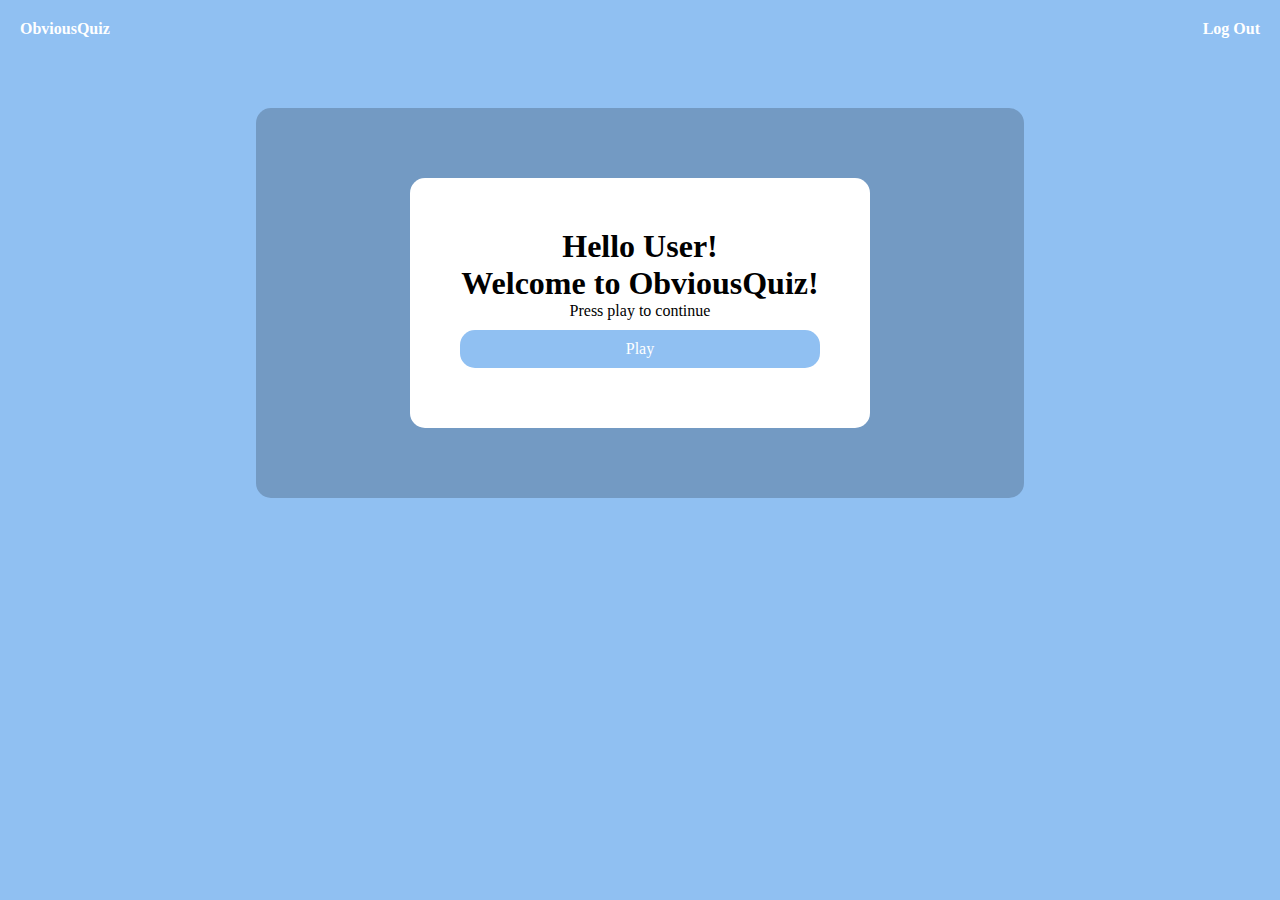
<file: index.html>
<!DOCTYPE html>
<html lang="en">
  <head>
    <meta charset="UTF-8" />
    <meta name="viewport" content="width=device-width, initial-scale=1.0" />
    <title>Quiz App</title>
    <link rel="stylesheet" href="./styles/style.css" />
  </head>
  <body>
    <nav>
        <a href="index.html" class="logo">ObviousQuiz</a>
        <a href="./pages/login.html" class="logout">Log Out</a>
    </nav>
    <section class="wrap">
        
      <div class="" id="welcome">
        <h1>
          Hello User! <br />
          Welcome to ObviousQuiz!
        </h1>
        <p>Press play to continue</p>
        <a href="pages/signup.html">Play</a>
      </div>
    </section>
    <script defer src="../script.js"></script>
  </body>
</html>
</file>
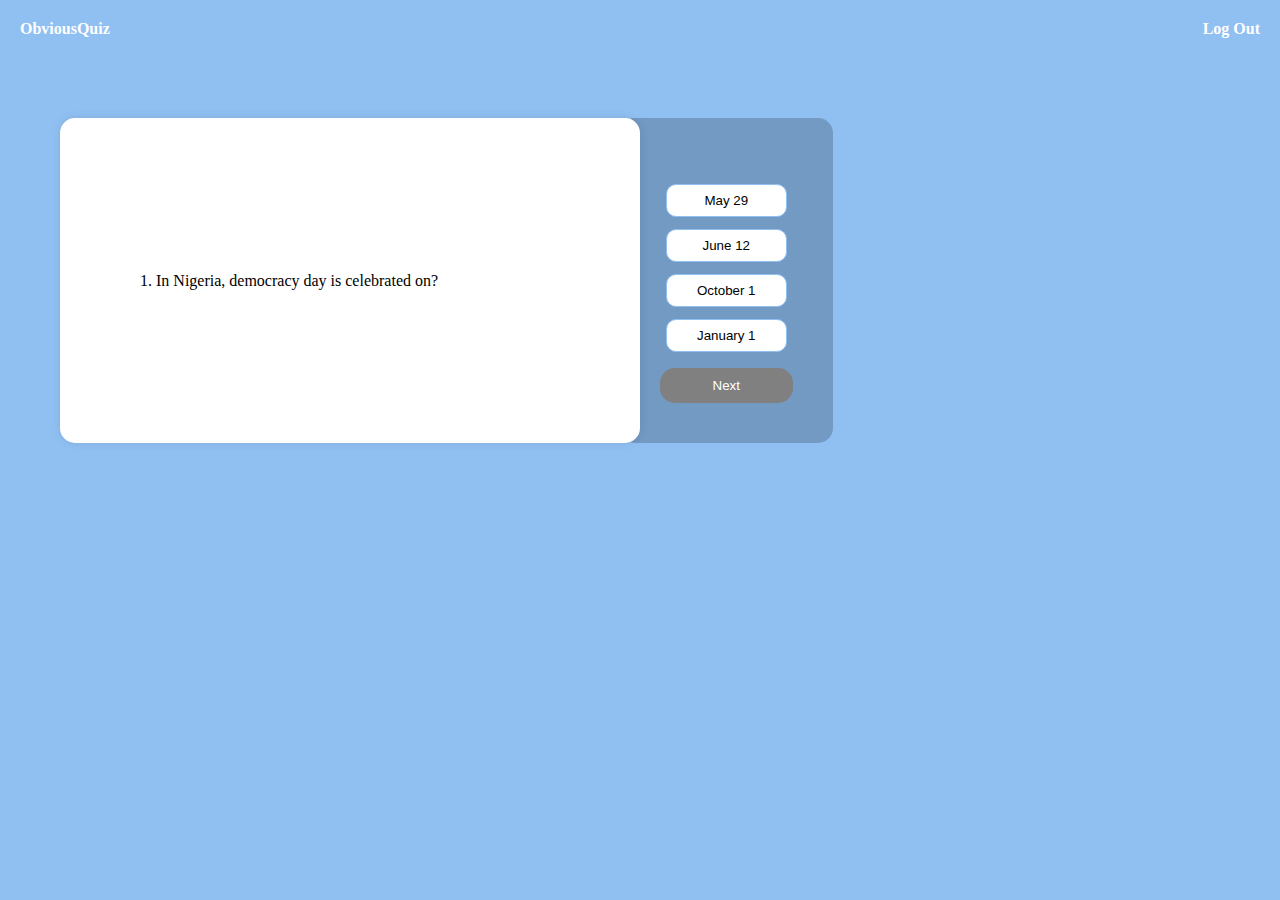
<file: pages/game.html>
<!DOCTYPE html>
<html lang="en">
  <head>
    <meta charset="UTF-8" />
    <meta name="viewport" content="width=device-width, initial-scale=1.0" />
    <title>Sign Up</title>
    <!-- <script src="https://cdn.tailwindcss.com"></script> -->
    <link rel="stylesheet" href="../styles/game.css" />
  </head>
  <body>
    <nav>
      <a href="../index.html" class="logo">ObviousQuiz</a>
      <a href="./login.html" class="logout">Log Out</a>
    </nav>
    <section class="wrap">
      <div class="container">
        <div class="question">
          <h1>Question</h1>
        </div>
      </div>
      <div class="left">
        <div class="answers">
          <button class="btn">Answer 1</button>
          <button class="btn">Answer 2</button>
          <button class="btn">Answer 3</button>
          <button class="btn">Answer 4</button>
        </div>
        <button type="submit" id="next-btn">Next</button>
      </div>
    </section>
    <script src="../script.js"></script>
  </body>
</html>
</file>
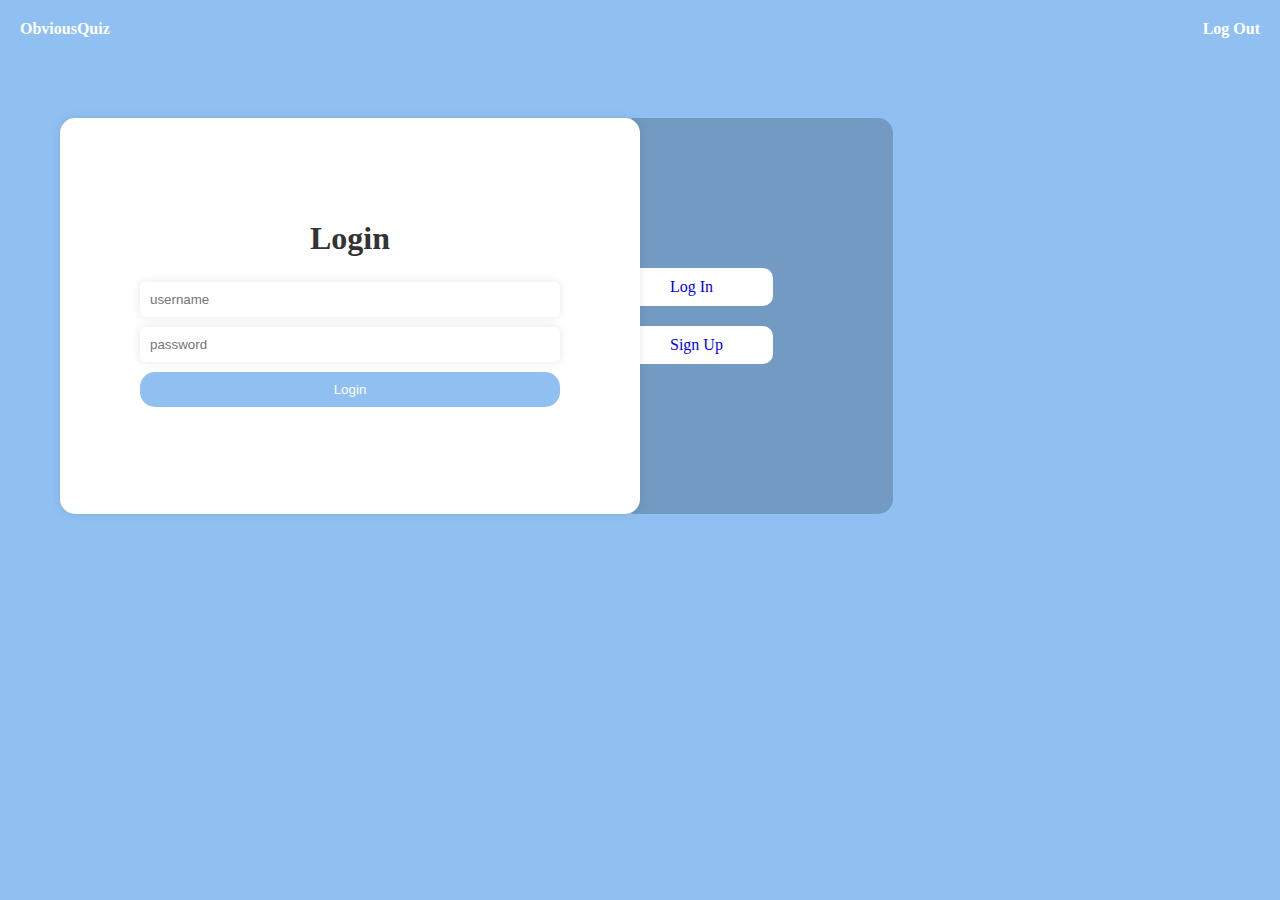
<file: pages/login.html>
<!DOCTYPE html>
<html lang="en">
  <head>
    <meta charset="UTF-8" />
    <meta name="viewport" content="width=device-width, initial-scale=1.0" />
    <title>Login</title>
    <link rel="stylesheet" href="../styles/login.css" />
  </head>
  <body>
    <nav>
        <a href="../index.html" class="logo">ObviousQuiz</a>
        <a href="./pages/login.html" class="logout">Log Out</a>
    </nav>
    <section>
      <form id="login-form">
        <h1>Login</h1>
        <!-- <label for="username">Username</label> -->
        <input
          type="text"
          name="username"
          id="username"
          placeholder="username"
        />
        <!-- <label for="password">Password</label> -->
        <input
          type="password"
          name="password"
          id="password"
          placeholder="password"
        />
        <button type="submit"><a href="welcome.html">Login</a></button>
      </form>
      <div>
        <a href="login.html">Log In</a>
        <a href="signup.html">Sign Up</a>
      </div>
    </section>
    <script type="text/script" src="../script.js"></script>
  </body>
</html>
</file>
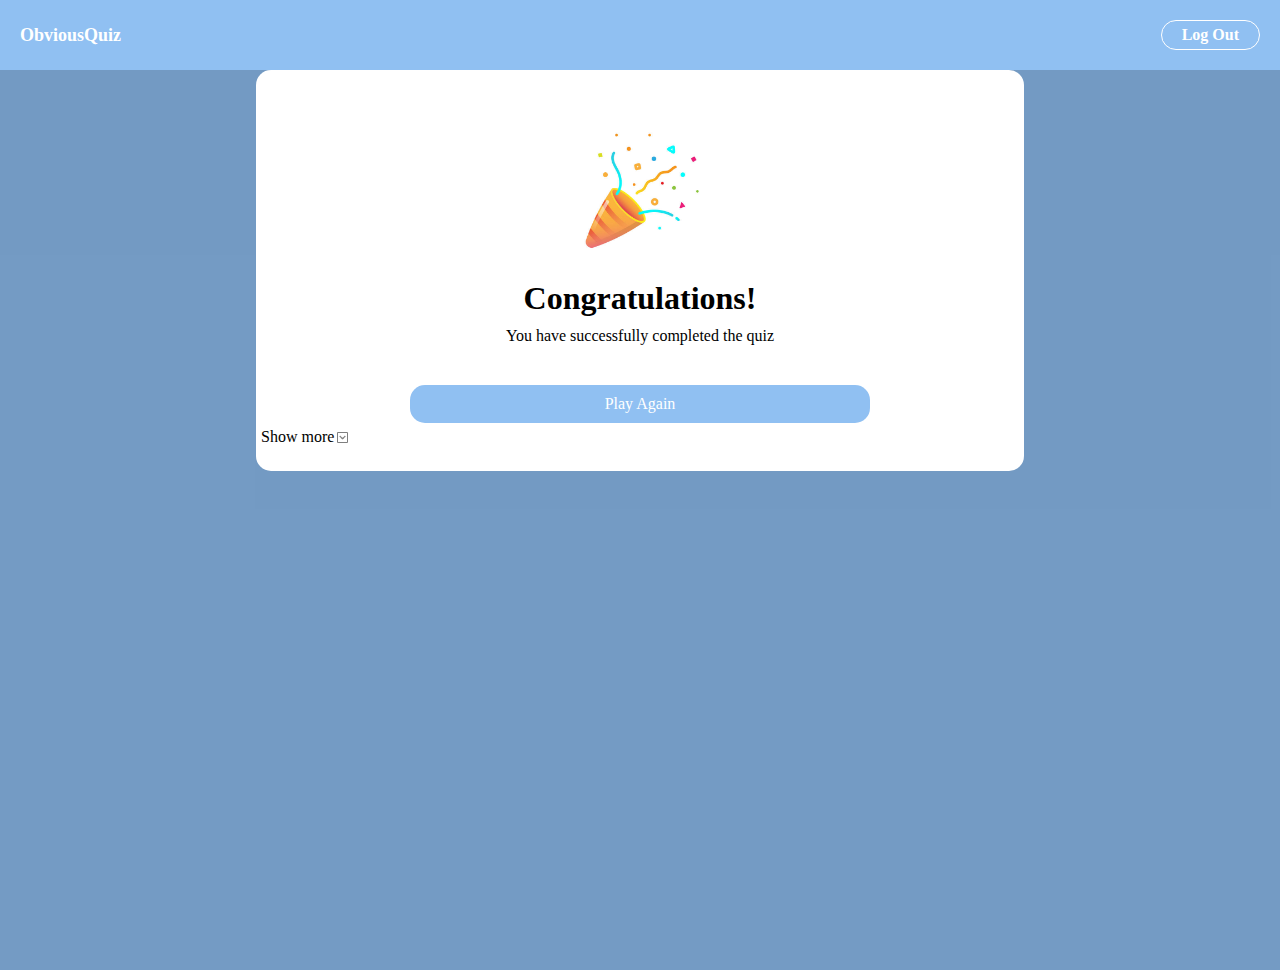
<file: pages/result.html>
<!DOCTYPE html>
<html lang="en">
  <head>
    <meta charset="UTF-8" />
    <meta name="viewport" content="width=device-width, initial-scale=1.0" />
    <title>Result</title>
    <link rel="stylesheet" href="../styles/result.css" />
  </head>
  <body>
    <nav>
      <a href="../index.html" class="logo">ObviousQuiz</a>
      <a href="./pages/login.html" class="logout">Log Out</a>
    </nav>
    <section class="wrapper">
      <main>
        <div class="img">
          <img src="../images/congrat.jpg" alt="" />
        </div>
        <div class="text">
          <h1>Congratulations!</h1>
          <p>You have successfully completed the quiz</p>
          <p id="score"></p>
          <a href="game.html">Play Again</a>
        </div>
        <div id="showmore">
          <p>Show more</p>
          <img src="../images/icons8-dropdown-arrow-24.png" alt="" />
        </div>
        <div id="result"></div>
      </main>
    </section>
    <script defer src="../script.js"></script>
  </body>
</html>
</file>
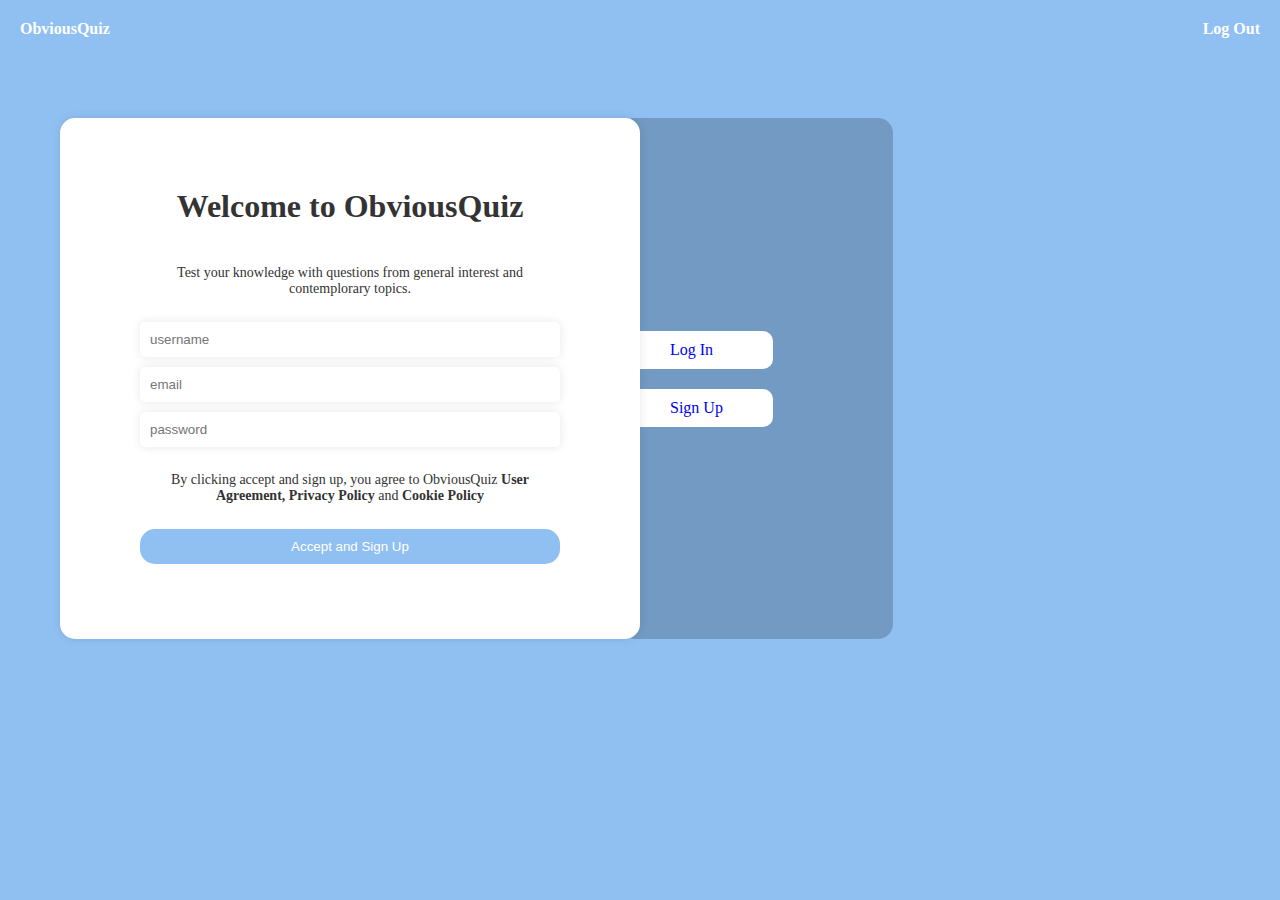
<file: pages/signup.html>
<!DOCTYPE html>
<html lang="en">
  <head>
    <meta charset="UTF-8" />
    <meta name="viewport" content="width=device-width, initial-scale=1.0" />
    <title>Sign Up</title>
    <link rel="stylesheet" href="../styles/signup.css" />
  </head>
  <body>
    <nav>
      <a href="../index.html" class="logo">ObviousQuiz</a>
      <a href="./pages/login.html" class="logout">Log Out</a>
    </nav>
    <section>
      <form id="signup-form">
        <h1>Welcome to ObviousQuiz</h1>
        <p>
          Test your knowledge with questions from general interest and
          contemplorary topics.
        </p>
        <!-- <label for="username">Username</label> -->
        <input
          type="text"
          name="username"
          id="username"
          placeholder="username"
        />
        <input type="text" name="email" id="email" placeholder="email" />
        <!-- <label for="password">Password</label> -->
        <input
          type="password"
          name="password"
          id="password"
          placeholder="password"
        />
        <p>
          By clicking accept and sign up, you agree to ObviousQuiz
          <strong>User Agreement, Privacy Policy</strong> and
          <strong>Cookie Policy</strong>
        </p>
        <button type="submit">
          <a href="welcome.html">Accept and Sign Up</a>
        </button>
      </form>
      <div>
        <a href="login.html">Log In</a>
        <a href="signup.html">Sign Up</a>
      </div>
    </section>
    <script defer src="../script.js"></script>
  </body>
</html>
</file>
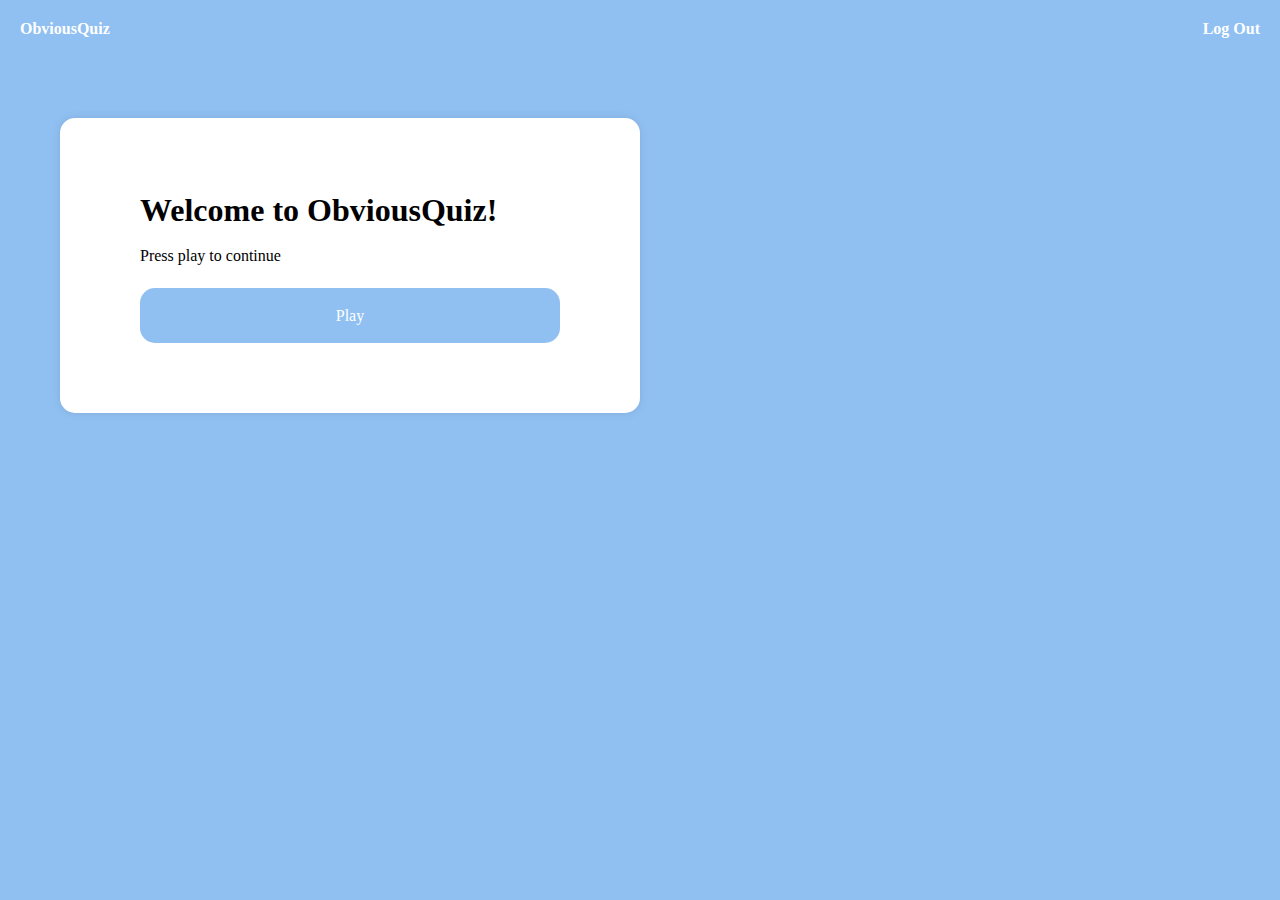
<file: pages/welcome.html>
<!DOCTYPE html>
<html lang="en">
  <head>
    <meta charset="UTF-8" />
    <meta name="viewport" content="width=device-width, initial-scale=1.0" />
    <title>Sign Up</title>
    <!-- <script src="https://cdn.tailwindcss.com"></script> -->
    <link rel="stylesheet" href="../styles/welcome.css" />
  </head>
  <body>
    <nav>
        <a href="../index.html" class="logo">ObviousQuiz</a>
        <a href="./pages/login.html" class="logout">Log Out</a>
    </nav>
    <section class="wrap">
      <div class="container">
        <p id="welcome-message"> </p>
        <h1>
          Welcome to ObviousQuiz!
        </h1>
        <p>Press play to continue</p>
        <a href="game.html">Play</a>
      </div>
      
    </section>
    <script defer src="../script.js"></script>
  </body>
</html>
</file>
<file: styles/style.css>
* {
  margin: 0;
  padding: 0;
  box-sizing: border-box;
}

body {
  background-color: rgb(144, 192, 242);
  /* background: linear-gradient(90deg, rgba(144,192,242,1) 99%, rgba(2,0,36,1) 100%);; */
  overflow: hidden;
}

nav {
  display: flex;
  align-items: center;
  justify-content: space-between;
  padding: 20px;
  color: #fff;
  text-decoration: none;
}

nav a {
  color: #fff;
  text-decoration: none;
  font-weight: bold;
}



.wrap {
  width: 60%;
  margin: auto;
  background: rgba(2, 6, 10, 0.2);
  border-radius: 15px;
  margin-top: 50px;
  padding-block: 70px;
  /* padding-inline: 50px; */
  

  
}

#welcome {
  width: 60%;
  margin: auto;
  display: flex;
  flex-direction: column;
  align-items: center;
  justify-content: center;
  background-color: #fff;
  border-radius: 15px;
  padding-block: 50px;
  padding-inline: 50px;
  text-align: center;
}

#welcome a{
  width: 100%;
  background-color: rgb(144, 192, 242);
  border-radius: 15px;
  padding: 10px;
  margin: 10px;
}

section > #welcome a {
  color: #fff;
  background-color: rgb(144, 192, 242);
  text-decoration: none;
}

@media (max-width: 768px) {
  .wrap {
    width: 90%;
    margin: auto;
    margin-top: 20px;
  }

 #welcome {
  width: 80%;
  padding: 40px;
 }







}
</file>
<file: styles/game.css>
* {
  margin: 0;
  padding: 0;
  box-sizing: border-box;
}

body {
  background-color: rgb(144, 192, 242);
  /* background: linear-gradient(90deg, rgba(144,192,242,1) 99%, rgba(2,0,36,1) 100%);; */
  overflow: hidden;
}

nav {
  display: flex;
  align-items: center;
  justify-content: space-between;
  padding: 20px;
  color: #fff;
  text-decoration: none;
}

nav a {
  color: #fff;
  text-decoration: none;
  font-weight: bold;
}

.wrap {
  display: flex;
  margin: 60px;
}

.wrap .container {
  width: 50%;
  display: flex;
  flex-direction: column;
  /* max-width: 400px; */
  /* align-items: center; */
  justify-content: center;
  /* margin: 80px; */
  padding-inline: 80px;
  padding-block: 70px;
  background-color: #fff;
  border-radius: 15px;
  box-shadow: 0 0 10px rgba(0, 0, 0, 0.1);
  z-index: 100;
  line-height: 45px;
}

.container p {
  text-align: left;
}

.wrap .left {
  width: auto;
  display: flex;
  flex-direction: column;
  /* justify-content: center; */
  align-items: center;
  margin-left: -20px;
  padding: 40px;
  background: rgba(2, 6, 10, 0.2);

  border-radius: 15px;
}

.container a {
  width: 100%;
  background-color: rgb(144, 192, 242);
  color: #fff;
  text-decoration: none;
  text-align: center;
  border-radius: 15px;
}

.answers {
  width: 100%;
  display: flex;
  flex-direction: column;
  padding-top: 20px;
}

.answers button {
  border: 1px solid rgb(144, 192, 242);
  margin: 6px;
  padding-block: 8px;
  padding-inline: 30px;
  background-color: #fff;
  display: flex;
  align-items: center;
  justify-content: center;
  gap: 15px;
  border-radius: 10px;
  transition: ease 0.5s;
}

.btn:hover:not([disabled]) {
  background-color: greenyellow;
}

.btn:disabled {
  cursor: no-drop;
}

#next-btn {
  width: 100%;
  background-color: gray;
  color: #fff;
  text-decoration: none;
  text-align: center;
  border-radius: 15px;
  padding: 10px;
  margin-top: 10px;
  border: none;
  cursor: pointer;
}

.correct {
  background-color: #9aeabc;
}

.incorrect {
  background-color: #f5b0b0;
}

@media (max-width: 768px) {
  .wrap {
    flex-direction: column;
    margin: 20px;
  }

  .wrap .container {
    width: 100%;
    padding-inline: 20px;
    padding-block: 20px;
    line-height: 30px;
  }

  .wrap .left {
    margin-top: -20px;
    margin-left: 0;
    padding: 20px;
  }

  .answers .btn {
    padding-inline: 20px;
    padding-block: 10px;
  }

  #next-btn {
    width: 50%;
  }
}
</file>
<file: styles/login.css>
* {
    margin: 0;
    padding: 0;
    box-sizing: border-box;
  }
  
  body {
    background-color: rgb(144, 192, 242);
    /* background: linear-gradient(90deg, rgba(144,192,242,1) 99%, rgba(2,0,36,1) 100%);; */
    overflow: hidden;
  }
  
  nav {
    display: flex;
    align-items: center;
    justify-content: space-between;
    padding: 20px;
    color: #fff;
    text-decoration: none;
  }
  
  nav a {
    color: #fff;
    text-decoration: none;
    font-weight: bold;
  }
  
  section {
    display: flex;
    margin: 60px;
  }
  
  form {
    width: 50%;
    display: flex;
    flex-direction: column;
    /* max-width: 400px; */
    align-items: center;
    justify-content: center;
    /* margin: 80px; */
    padding-inline: 80px;
    padding-block: 70px;
    background-color: #fff;
    border-radius: 15px;
    box-shadow: 0 0 10px rgba(0, 0, 0, 0.1);
    z-index: 100;
  }
  
  form h1 {
    margin-bottom: 20px;
    color: #333;
  }
  
  form p {
    margin-top: 20px;
    margin-bottom: 20px;
    color: #333;
    font-size: 14px;
    text-align: center;
  }
  
  form input {
    width: 100%;
    padding: 10px;
    margin: 5px;
    border: none;
    outline: none;
    box-shadow: 0 0 10px rgba(0, 0, 0, 0.1);
    border-radius: 5px;
  }
  
  form button {
    width: 100%;
    padding: 10px;
    margin: 5px;
    border: none;
    outline: none;
    background-color: rgb(144, 192, 242);
    color: #fff;
    cursor: pointer;
    border-radius: 15px;
  }
  
  form button a {
    color: #fff;
    text-decoration: none;
  }
  
  section > div {
    /* width: 50%; */
    display: flex;
    flex-direction: column;
    align-items: center;
    justify-content: center;
    margin-left: -20px;
    padding-right: 120px;
    padding-block: 140px;
    background: rgba(2, 6, 10, 0.2);
  
    border-radius: 15px;
  }
  
  section > div > a {
    width: 100%;
    margin-block: 10px;
    padding-inline: 50px;
    padding-block: 10px;
    background: #fff;
    text-decoration: none;
    border-radius: 10px;
  }
  
  .container > div {
    /* width: 50%; */
    display: flex;
    flex-direction: column;
    /* align-items: center; */
    justify-content: center;
    margin-left: -20px;
    padding-right: 120px;
    padding-block: 140px;
    background: rgba(2, 6, 10, 0.2);
  
    border-radius: 15px;
  }
  
  .wrap {
    width: 60%;
    margin: auto;
    background: rgba(2, 6, 10, 0.2);
    border-radius: 15px;
    margin-top: 50px;
    padding-block: 70px;
    /* padding-inline: 50px; */
    
  
    
  }
  
  #welcome {
    width: 60%;
    margin: auto;
    display: flex;
    flex-direction: column;
    align-items: center;
    justify-content: center;
    background-color: #fff;
    border-radius: 15px;
    padding-block: 50px;
    padding-inline: 50px;
    text-align: center;
  }
  
  section > #welcome a {
    color: #fff;
    background-color: rgb(144, 192, 242);
  }
  
  @media (max-width: 768px) {
    .wrap {
      width: 100%;
      margin-inline: 20px;
      
    }
  
   #welcome {
    width: 80%;
   }
  
   section {
    display: flex;
    flex-direction: column;
    margin: 10px;
    
  }
  
  form {
    width: 90%;
    margin: auto;
    display: flex;
    flex-direction: column;
    padding: 15px;
  }
  
  section > div {
    width: 90%;
    margin: auto;
    margin-top: -35px;
    padding-block: 15px;
    padding-inline: 0;
    align-items: end;
  
  }
  
  section > div > a {
    width: 40%;
    margin-block: 5px;
    text-align: center;
    padding: 15px;
   
    z-index: 100;
  }
  
  section > div > a:first-child{
    display: none;
  }
  
  }
</file>
<file: styles/result.css>
* {
  margin: 0;
  padding: 0;
  box-sizing: border-box;
}

body {
  background-color: rgb(144, 192, 242);
  /* background: linear-gradient(90deg, rgba(144,192,242,1) 99%, rgba(2,0,36,1) 100%);; */
  overflow: hidden;
}

nav {
  display: flex;
  align-items: center;
  justify-content: space-between;
  padding: 20px;
  color: #fff;
  text-decoration: none;
}

nav a {
  color: #fff;
  text-decoration: none;
  font-weight: bold;
}

.wrapper {
  width: 100%;
  height: 100vh;
  background-color: rgba(2, 6, 10, 0.2);
}

nav {
  display: flex;
  align-items: center;
  justify-content: space-between;
  padding: 20px;
}

.logo {
  color: #fff;
  text-decoration: none;
  font-size: 18px;
  font-weight: bold;
}

.logout {
  border: 1px solid #fff;
  padding-inline: 20px;
  padding-block: 5px;
  border-radius: 15px;
}

nav a.logout {
  color: #fff;
  text-decoration: none;
}

main {
  background-color: #fff;
  width: 60%;
  margin: auto;
  border-radius: 15px;
  padding-block: 20px;
}

.img {
  display: flex;
  justify-content: center;
  margin-top: 20px;
}

.img img {
  width: 170px;
}

.text {
  display: flex;
  flex-direction: column;
  justify-content: center;
  align-items: center;
  text-align: center;
  gap: 10px;
}

.text p strong {
  font-size: 28px;
}

.text a {
  width: 60%;
  margin: auto;
  background-color: rgb(144, 192, 242);
  color: #fff;
  text-decoration: none;
  text-align: center;
  border-radius: 15px;
  margin-top: 20px;
  padding-block: 10px;
  /* margin-inline: 20px; */
}

#showmore {
  display: flex;
  align-items: center;
  gap: 1px;
  margin: 5px;
}

#showmore img{
  width: 15px;
  opacity: .5;
}

@media (max-width: 768px) {
  main {
    width: 90%;
  }

  .text a {
    width: 80%;
  }

  .img img {
    width: 150px;
  }

  .text p strong {
    font-size: 24px;
  }

  .text p {
    font-size: 16px;
  }

  .text a {
    padding-block: 8px;
  }

  .logout {
    padding-inline: 15px;
    padding-block: 3px;
  }

  
}
</file>
<file: styles/signup.css>
* {
    margin: 0;
    padding: 0;
    box-sizing: border-box;
  }
  
  body {
    background-color: rgb(144, 192, 242);
    /* background: linear-gradient(90deg, rgba(144,192,242,1) 99%, rgba(2,0,36,1) 100%);; */
    overflow: hidden;
  }
  
  nav {
    display: flex;
    align-items: center;
    justify-content: space-between;
    padding: 20px;
    color: #fff;
    text-decoration: none;
  }
  
  nav a {
    color: #fff;
    text-decoration: none;
    font-weight: bold;
  }
  
  section {
    display: flex;
    margin: 60px;
  }
  
  form {
    width: 50%;
    display: flex;
    flex-direction: column;
    /* max-width: 400px; */
    align-items: center;
    justify-content: center;
    /* margin: 80px; */
    padding-inline: 80px;
    padding-block: 70px;
    background-color: #fff;
    border-radius: 15px;
    box-shadow: 0 0 10px rgba(0, 0, 0, 0.1);
    z-index: 100;
  }
  
  form h1 {
    margin-bottom: 20px;
    color: #333;
  }
  
  form p {
    margin-top: 20px;
    margin-bottom: 20px;
    color: #333;
    font-size: 14px;
    text-align: center;
  }
  
  form input {
    width: 100%;
    padding: 10px;
    margin: 5px;
    border: none;
    outline: none;
    box-shadow: 0 0 10px rgba(0, 0, 0, 0.1);
    border-radius: 5px;
  }
  
  form button {
    width: 100%;
    padding: 10px;
    margin: 5px;
    border: none;
    outline: none;
    background-color: rgb(144, 192, 242);
    color: #fff;
    cursor: pointer;
    border-radius: 15px;
  }
  
  form button a {
    color: #fff;
    text-decoration: none;
  }
  
  section > div {
    /* width: 50%; */
    display: flex;
    flex-direction: column;
    align-items: center;
    justify-content: center;
    margin-left: -20px;
    padding-right: 120px;
    padding-block: 140px;
    background: rgba(2, 6, 10, 0.2);
  
    border-radius: 15px;
  }
  
  section > div > a {
    width: 100%;
    margin-block: 10px;
    padding-inline: 50px;
    padding-block: 10px;
    background: #fff;
    text-decoration: none;
    border-radius: 10px;
  }
  
  .container > div {
    /* width: 50%; */
    display: flex;
    flex-direction: column;
    /* align-items: center; */
    justify-content: center;
    margin-left: -20px;
    padding-right: 120px;
    padding-block: 140px;
    background: rgba(2, 6, 10, 0.2);
  
    border-radius: 15px;
  }
  
  .wrap {
    width: 60%;
    margin: auto;
    background: rgba(2, 6, 10, 0.2);
    border-radius: 15px;
    margin-top: 50px;
    padding-block: 70px;
    /* padding-inline: 50px; */
    
  
    
  }
  
  #welcome {
    width: 60%;
    margin: auto;
    display: flex;
    flex-direction: column;
    align-items: center;
    justify-content: center;
    background-color: #fff;
    border-radius: 15px;
    padding-block: 50px;
    padding-inline: 50px;
    text-align: center;
  }
  
  section > #welcome a {
    color: #fff;
    background-color: rgb(144, 192, 242);
  }
  
  @media (max-width: 768px) {
    .wrap {
      width: 100%;
      margin-inline: 20px;
    }
  
   #welcome {
    width: 80%;
   }
  
   section {
    display: flex;
    flex-direction: column;
    margin: 10px;
    
  }
  
  form {
    width: 100%;
    display: flex;
    flex-direction: column;
    padding: 15px;
  }
  
  section > div {
    margin-top: -35px;
    margin-left: 0px;
    padding-block: 15px;
    padding-inline: 0;
    align-items: end;
  
  }
  
  section > div > a {
    width: 40%;
    margin-block: 5px;
    text-align: center;
    padding: 15px;
   
    z-index: 100;
  }
  
  section > div > a:last-child{
    display: none;
  }
  
  }
</file>
<file: styles/welcome.css>
* {
  margin: 0;
  padding: 0;
  box-sizing: border-box;
}

body {
  background-color: rgb(144, 192, 242);
  /* background: linear-gradient(90deg, rgba(144,192,242,1) 99%, rgba(2,0,36,1) 100%);; */
  overflow: hidden;
}

nav {
  display: flex;
  align-items: center;
  justify-content: space-between;
  padding: 20px;
  color: #fff;
  text-decoration: none;
}

nav a {
  color: #fff;
  text-decoration: none;
  font-weight: bold;
}

.wrap {
  display: flex;
  margin: 60px;
}

.wrap .container {
  width: 50%;
  display: flex;
  flex-direction: column;
  /* max-width: 400px; */
  /* align-items: center; */
  justify-content: center;
  /* margin: 80px; */
  padding-inline: 80px;
  padding-block: 70px;
  background-color: #fff;
  border-radius: 15px;
  box-shadow: 0 0 10px rgba(0, 0, 0, 0.1);
  z-index: 100;
  line-height: 45px;
}

.container p {
  text-align: left;
}

.wrap .link {
  width: 20%;
  display: flex;
  align-items: right;
  justify-content: right;
  margin-left: -20px;
  padding: 10px;
  background: rgba(2, 6, 10, 0.2);

  border-radius: 15px;
}
.link > a {
  padding: 10px;
  color: #fff;
  text-decoration: none;
}

.container a {
  width: 100%;
  padding: 5px;
  margin-top: 10px;
  border: none;
  outline: none;
  background-color: rgb(144, 192, 242);
  color: #fff;
  cursor: pointer;
  text-align: center;
  text-decoration: none;
  border-radius: 15px;
}

.container button a {
  color: #fff;
  text-decoration: none;
}

@media (max-width: 768px) {
  .wrap {
    width: 100%;
    margin: auto;
    flex-direction: column;
  }

  .wrap .container {
    width: 90%;
    margin: auto;
    text-align: center;
  }

  .container p {
    text-align: center;
  }

  .link {
    width: 100%;
  }
}
</file>
